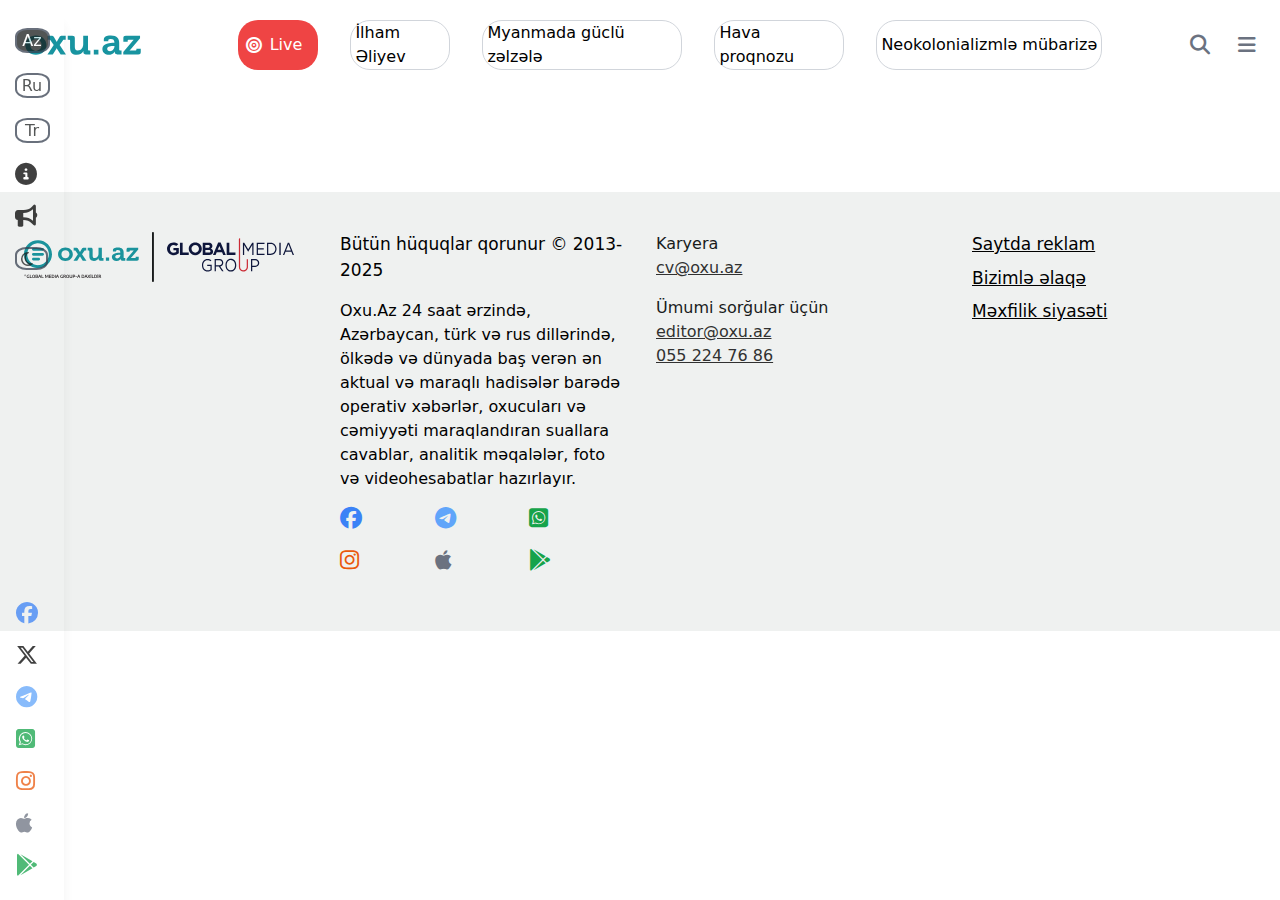
<file: index.htm>
<!DOCTYPE html>
<html lang="en">

<head>
    <meta charset="UTF-8" />
    <meta name="viewport" content="width=device-width, initial-scale=1.0" />
    <title>Oxu-Az</title>
    <link rel="stylesheet" href="src/output.css" />
    <link rel="shortcut icon" href="oxuaz.ico" type="image/x-icon" />
    <link rel="stylesheet" href="https://cdnjs.cloudflare.com/ajax/libs/font-awesome/6.7.2/css/all.min.css"
        integrity="sha512-Evv84Mr4kqVGRNSgIGL/F/aIDqQb7xQ2vcrdIwxfjThSH8CSR7PBEakCr51Ck+w+/U6swU2Im1vVX0SVk9ABhg=="
        crossorigin="anonymous" referrerpolicy="no-referrer" />

        <style>
         #desktopBars{
            display: none;
         }
         #desktopBars.show {
            display: block;
        }
        </style>
</head>

<body>
        <header class="fixed top-0 left-0 right-0 z-50 py-1 bg-white">
            <div class="container mx-auto flex items-center justify-between p-4">
                <a rel="noopener noreferrer" href="#" aria-label="Back to homepage" class="p-2">
                    <img class="max-w-[118px]" src="img/oxu.logo.svg" alt="logo" />
                </a>

                    <ul class="flex overflow-scroll-x overflow-auto gap-8 max-scr:gap-3 max-md:hidden" style="scrollbar-width: none;">
                        <li class="flex">
                            <a rel="noopener noreferrer" href="#" class="px-2 rounded-[20px] py-1 bg-red-500 text-white flex items-center">
                                <i class="fa-solid fa-bullseye"></i>
                                <span class="px-2">Live</span>
                            </a>
                        </li>
                        <li class="flex">
                            <a rel="noopener noreferrer" href="#" class="flex px-1 items-center max-w-[100px] justify-center max-lg:w-[130px] max-xl:w-[180px] border rounded-[20px] border-gray-300">İlham Əliyev</a>
                        </li>
                        <li class="flex">
                            <a rel="noopener noreferrer" href="#" class="flex px-1 items-center max-w-[200px] justify-center max-lg:w-[230px] max-xl:w-[260px] border rounded-[20px] border-gray-300">Myanmada güclü zəlzələ</a>
                        </li>
                        <li class="flex">
                            <a rel="noopener noreferrer" href="#" class="flex px-1 items-center max-w-[130px] justify-center max-lg:w-[160px] max-xl:w-[180px] border rounded-[20px] border-gray-300">Hava proqnozu</a>
                        </li>
                        <li class="flex">
                            <a rel="noopener noreferrer" href="#" class="flex px-1 items-center max-w-[230px] justify-center max-lg:w-[260px] max-xl:w-[280px] border rounded-[20px] border-gray-300">Neokolonializmlə mübarizə</a>
                        </li>
                    </ul>

                    <div class="gap-5 text-[20px] text-gray-500 flex-shrink-0 items-center lg:flex max-md:hidden">
                        <i class="fa-solid fa-magnifying-glass"></i>
            
                        <button id="barsChange1" onclick="openDesktopBars()" class="cursor-pointer">
                            <i class="fa-solid px-2 fa-bars"></i>
                        </button>
                    
                        <button id="barsChange2" onclick="closeDesktopBars()" class="cursor-pointer hidden">
                            <i class="fa-solid px-2 fa-xmark"></i>
                        </button>
                    </div>

                    <div class="md:hidden items-center flex gap-4 p-4">
                         <i class="fa-solid fa-magnifying-glass text-xl text-gray-600"></i>
                         <a class="border-2 border-gray-700 rounded-[35%] w-[33px] h-[23px] px-1 flex justify-start items-center text-[#191C1C] hover:bg-[#191C1C] hover:text-white transition-all"
                         href="#">
                         Az
                        </a>
                        <button id="barsMobile1" onclick="openMobileMenu()" class="cursor-pointer text-2xl text-gray-600">
                            <i class="fa-solid fa-bars"></i>
                        </button>
                    
                        <button id="barsMobile2" onclick="closeMobileMenu()" class="cursor-pointer hidden text-2xl text-gray-600">
                            <i class="fa-solid fa-xmark"></i>
                        </button>
                    </div>

            </div>

            <div id="desktopBars" class="p-10 max-md:hidden">
                <ul class="grid grid-cols-6 max-scr:grid-cols-3 max-sm:grid-cols-2 gap-5 py-[5px] px-[16px] text-[#051d39] transition-all duration-500 ease-in-out container mx-auto mb-16">
                    <a class="rounded-[30px] text-[16px] p-2 flex items-center justify-center border border-gray-300 font-[600] transition-all hover:bg-gray-200" href=""><li>Ana səhifə</li></a>
                    <a class="rounded-[30px] text-[16px] p-2 flex items-center justify-center border border-gray-300 font-[600] transition-all hover:bg-gray-200" href=""><li>Siyasət</li></a>
                    <a class="rounded-[30px] text-[16px] p-2 flex items-center justify-center border border-gray-300 font-[600] transition-all hover:bg-gray-200" href=""><li>İqtisadiyyat</li></a>
                    <a class="rounded-[30px] text-[16px] p-2 flex items-center justify-center border border-gray-300 font-[600] transition-all hover:bg-gray-200" href=""><li>Cəmiyyət</li></a>
                    <a class="rounded-[30px] text-[16px] p-2 flex items-center justify-center border border-gray-300 font-[600] transition-all hover:bg-gray-200" href=""><li>Ordu</li></a>
                    <a class="rounded-[30px] text-[16px] p-2 flex items-center justify-center border border-gray-300 font-[600] transition-all hover:bg-gray-200" href=""><li>Şou-biznes</li></a>
                    <a class="rounded-[30px] text-[16px] p-2 flex items-center justify-center border border-gray-300 font-[600] transition-all hover:bg-gray-200" href=""><li>Kriminal</li></a>
                    <a class="rounded-[30px] text-[16px] p-2 flex items-center justify-center border border-gray-300 font-[600] transition-all hover:bg-gray-200" href=""><li>İdman</li></a>
                    <a class="rounded-[30px] text-[16px] p-2 flex items-center justify-center border border-gray-300 font-[600] transition-all hover:bg-gray-200" href=""><li>Mədəniyyət</li></a>
                    <a class="rounded-[30px] text-[16px] p-2 flex items-center justify-center border border-gray-300 font-[600] transition-all hover:bg-gray-200" href=""><li>Dünya</li></a>
                    <a class="rounded-[30px] text-[16px] p-2 flex items-center justify-center border border-gray-300 font-[600] transition-all hover:bg-gray-200" href=""><li>Hadisə</li></a>
                    <a class="rounded-[30px] text-[16px] p-2 flex items-center justify-center border border-gray-300 font-[600] transition-all hover:bg-gray-200" href=""><li>Müsahibə</li></a>
                    <a class="rounded-[30px] text-[16px] p-2 flex items-center justify-center border border-gray-300 font-[600] transition-all hover:bg-gray-200" href=""><li>Turizm</li></a>
                    <a class="rounded-[30px] text-[16px] p-2 flex items-center justify-center border border-gray-300 font-[600] transition-all hover:bg-gray-200" href=""><li>İKT</li></a>
                    <a class="rounded-[30px] text-[16px] p-2 flex items-center justify-center border border-gray-300 font-[600] transition-all hover:bg-gray-200" href=""><li>Baku TV</li></a>
                    <a class="rounded-[30px] text-[16px] p-2 flex items-center justify-center border border-gray-300 font-[600] transition-all hover:bg-gray-200" href=""><li>CineMastercard</li></a>
                    <a class="rounded-[30px] text-[16px] p-2 flex items-center justify-center border border-gray-300 font-[600] transition-all hover:bg-gray-200" href=""><li>Digər</li></a>
                    <a class="rounded-[30px] text-[16px] p-2 flex items-center justify-center border border-gray-300 font-[600] transition-all hover:bg-gray-200" href=""><li>Maraqlı</li></a>
                </ul>

                <div class="flex max-xs:flex-wrap items-center justify-between ml-10">
                    <div>
                        <h3 class="text-[#191c1c] font-[600]">Karyera</h3>
                        <a class="text-[#313131]" href="">cv@oxu.az</a>
                    </div>
                    <div>
                        <h3 class="text-[#191c1c] font-[600]">Ümumi sorğular üçün</h3>
                        <p class="text-[#313131]">
                            <a href="">editor@oxu.az</a>,
                            <a href="">055 224 76 86</a>,
                        </p>
                    </div>
                </div>

            </div>

            <div id="openClose"
            class="h-full w-full p-4 fixed z-50 bottom-[-100%] bg-white transition-all duration-500 ease-in-out md:hidden">
            
            <div onclick="closeMobileMenu()" class="flex container py-5 mx-auto items-center justify-between  text-[22px] text-gray-600">
                <div>
                    <a href="">
                        <img class="max-w-[90px]" src="img/oxu.logo.svg" alt="logos" />
                    </a>
                </div>
                <div class="flex items-center gap-6 justify-center">
                    <a class="border-2 border-gray-700 rounded-[35%] w-[28px] h-[18px] px-1 flex justify-start items-center text-[#191C1C] hover:bg-[#191C1C] hover:text-white transition-all"
                    href="">
                    <i class="fa-regular text-sm fa-moon"></i>
                   </a>
                    <i class="fa-solid fa-xmark"></i>
                </div>
            </div>

            <div class="items-center flex max-xs:flex-wrap justify-center gap-6">
                <a href=""><i class="fa-brands text-blue-500 text-[22px] mb-5 fa-facebook"></i></a>
                <a href=""><i class="fa-brands text-black text-[22px] mb-5 fa-x-twitter"></i></a>
                <a href=""><i class="fa-brands text-blue-400 text-[22px] mb-5 fa-telegram"></i></a>
                <a href=""><i class="fa-brands text-green-600 text-[22px] mb-5 fa-square-whatsapp"></i></a>
                <a href=""><i class="fa-brands text-orange-600 text-[22px] mb-5 fa-instagram"></i></a>
            </div>

           
        <ul class="grid grid-cols-6 max-scr:grid-cols-3 gap-5 py-[5px] max-sm:grid-cols-2 px-[16px] text-[#051d39] container mx-auto mb-16">
            <a class="rounded-[30px] text-[16px] max-xs:text-[12px] max-xs:p-[2px] p-2 flex items-center justify-center border border-gray-300 font-[600] hover:bg-gray-200" href=""><li>Ana səhifə</li></a>
            <a class="rounded-[30px] text-[16px] max-xs:text-[12px] max-xs:p-[2px] p-2 flex items-center justify-center border border-gray-300 font-[600] hover:bg-gray-200" href=""><li>Siyasət</li></a>
            <a class="rounded-[30px] text-[16px] max-xs:text-[12px] max-xs:p-[2px] p-2 flex items-center justify-center border border-gray-300 font-[600] hover:bg-gray-200" href=""><li>İqtisadiyyat</li></a>
            <a class="rounded-[30px] text-[16px] max-xs:text-[12px] max-xs:p-[2px] p-2 flex items-center justify-center border border-gray-300 font-[600] hover:bg-gray-200" href=""><li>Cəmiyyət</li></a>
            <a class="rounded-[30px] text-[16px] max-xs:text-[12px] max-xs:p-[2px] p-2 flex items-center justify-center border border-gray-300 font-[600] hover:bg-gray-200" href=""><li>Ordu</li></a>
            <a class="rounded-[30px] text-[16px] max-xs:text-[12px] max-xs:p-[2px] p-2 flex items-center justify-center border border-gray-300 font-[600] hover:bg-gray-200" href=""><li>Şou-biznes</li></a>
            <a class="rounded-[30px] text-[16px] max-xs:text-[12px] max-xs:p-[2px] p-2 flex items-center justify-center border border-gray-300 font-[600] hover:bg-gray-200" href=""><li>Kriminal</li></a>
            <a class="rounded-[30px] text-[16px] max-xs:text-[12px] max-xs:p-[2px] p-2 flex items-center justify-center border border-gray-300 font-[600] hover:bg-gray-200" href=""><li>İdman</li></a>
            <a class="rounded-[30px] text-[16px] max-xs:text-[12px] max-xs:p-[2px] p-2 flex items-center justify-center border border-gray-300 font-[600] hover:bg-gray-200" href=""><li>Mədəniyyət</li></a>
            <a class="rounded-[30px] text-[16px] max-xs:text-[12px] max-xs:p-[2px] p-2 flex items-center justify-center border border-gray-300 font-[600] hover:bg-gray-200" href=""><li>Dünya</li></a>
            <a class="rounded-[30px] text-[16px] max-xs:text-[12px] max-xs:p-[2px] p-2 flex items-center justify-center border border-gray-300 font-[600] hover:bg-gray-200" href=""><li>Hadisə</li></a>
            <a class="rounded-[30px] text-[16px] max-xs:text-[12px] max-xs:p-[2px] p-2 flex items-center justify-center border border-gray-300 font-[600] hover:bg-gray-200" href=""><li>Müsahibə</li></a>
            <a class="rounded-[30px] text-[16px] max-xs:text-[12px] max-xs:p-[2px] p-2 flex items-center justify-center border border-gray-300 font-[600] hover:bg-gray-200" href=""><li>Turizm</li></a>
            <a class="rounded-[30px] text-[16px] max-xs:text-[12px] max-xs:p-[2px] p-2 flex items-center justify-center border border-gray-300 font-[600] hover:bg-gray-200" href=""><li>İKT</li></a>
            <a class="rounded-[30px] text-[16px] max-xs:text-[12px] max-xs:p-[2px] p-2 flex items-center justify-center border border-gray-300 font-[600] hover:bg-gray-200" href=""><li>Baku TV</li></a>
            <a class="rounded-[30px] text-[16px] max-xs:text-[12px] max-xs:p-[4px] p-2 flex items-center justify-center border border-gray-300 font-[600] hover:bg-gray-200" href=""><li>CineMastercard</li></a>
            <a class="rounded-[30px] text-[16px] max-xs:text-[12px] max-xs:p-[2px] p-2 flex items-center justify-center border border-gray-300 font-[600] hover:bg-gray-200" href=""><li>Digər</li></a>
            <a class="rounded-[30px] text-[16px] max-xs:text-[12px] max-xs:p-[2px] p-2 flex items-center justify-center border border-gray-300 font-[600] hover:bg-gray-200" href=""><li>Maraqlı</li></a>
        </ul>

        <div class="grid grid-cols-3 gap-8 text-gray-500">
            <div class="bg-[#e8e8e8] max-w-[100px] max-xs:w-[80px] rounded-lg p-2">
              <div class="flex items-center justify-center p-2">
                <i class="fa-solid fa-circle-info"></i>
              </div>
                <p class="text-center max-xs:text-[12px]">Haqqımızda</p>
            </div>

            <div class="bg-[#e8e8e8] max-w-[100px] max-xs:w-[80px] rounded-lg p-2">
                <div class="flex items-center justify-center p-2">
                    <i class="fa-solid fa-bullhorn"></i>
                </div>
                <p class="text-center">Reklam</p>
            </div>
            
            <div class="bg-[#e8e8e8] max-w-[100px] max-xs:w-[70px] rounded-lg p-2">
                <div class="flex items-center justify-center p-2">
                    <i class="fa-solid fa-phone"></i>
                </div>
                <p class="text-center">Əlaqə</p>
            </div>
        </div>

        </div>
            

        </header>

        <main>
            <div class="w-16 fixed top-3 h-screen max-md:hidden left-0 right-0 z-50 opacity-75 shadow-lg p-4 flex items-center justify-between flex-col gap-4">
               <div>
                    <a class="border-2 mb-5 border-gray-700 rounded-[35%] w-[35px] h-[25px] flex justify-center items-center bg-[#191C1C] text-white"
                    href="#">Az</a>
                    <a class="border-2 mb-5 border-gray-700 rounded-[35%] w-[35px] h-[25px] flex justify-center items-center text-[#191C1C] hover:bg-[#191C1C] hover:text-white transition-all"
                        href="">Ru</a>
                    <a class="border-2 mb-5 border-gray-700 rounded-[35%] w-[35px] h-[25px] flex justify-center items-center text-[#191C1C] hover:bg-[#191C1C] hover:text-white transition-all"
                        href="">Tr</a>
                    <i class="fa-solid text-[22px] cursor-pointer mb-5 fa-circle-info"></i>
                    <i class="fa-solid text-[22px] cursor-pointer mb-5 fa-bullhorn"></i>
                    <a class="border-2 mb-5 border-gray-700 rounded-[35%] w-[33px] h-[23px] px-1 flex justify-start items-center text-[#191C1C] hover:bg-[#191C1C] hover:text-white transition-all"
                        href="">
                        <i class="fa-regular fa-moon"></i>
                    </a>
               </div>
               <div>
                    <a href=""><i class="fa-brands text-blue-500 text-[22px] mb-5 fa-facebook"></i></a>
                    <a href=""><i class="fa-brands text-black text-[22px] mb-5 fa-x-twitter"></i></a>
                    <a href=""><i class="fa-brands text-blue-400 text-[22px] mb-5 fa-telegram"></i></a>
                    <a href=""><i class="fa-brands text-green-600 text-[22px] mb-5 fa-square-whatsapp"></i></a>
                    <a href=""><i class="fa-brands text-orange-600 text-[22px] mb-5 fa-instagram"></i></a>
                    <a href=""><i class="fa-brands text-gray-500 text-[22px] mb-5 fa-apple"></i></a>
                    <a href=""><i class="fa-brands text-green-600 text-[22px] mb-5 fa-google-play"></i></a>
               </div>
            </div>
            
            <section id="cards" class="max-w-[1200px] flex items-center justify-center gap-7 flex-wrap my-24 mx-auto">
                <!--bura menim cardlarm gelecek, admine elave etdiyim cardlarimm-->
            </section>

        </main>

        <footer class="px-6 py-10 mt-10 bg-[#eff1f0] dark:text-gray-800">
            <div class="container grid grid-cols-4 mx-auto gap-8 max-lg:grid-cols-2 max-sm:grid-cols-1">
               <a href="#">
                <img class="max-w-[270px]" src="img/footer-logo.svg" alt="footer-logo" />
               </a>

                <div class="flex flex-col space-y-4">
                    <h2 class="text-[17px]">Bütün hüquqlar qorunur &copy; 2013-2025</h2>
                   
                    <div class="flex flex-col space-y-2 text-[16px] ">
                        <p class="max-w-[350px]">Oxu.Az 24 saat ərzində, Azərbaycan, türk və rus dillərində, ölkədə və dünyada baş verən ən aktual və maraqlı hadisələr barədə operativ xəbərlər, oxucuları və cəmiyyəti maraqlandıran suallara cavablar, analitik məqalələr, foto və videohesabatlar hazırlayır.</p>
                    </div>

                    <div class="grid grid-cols-3">
                        <a href=""><i class="fa-brands text-blue-500 text-[22px] mb-5 fa-facebook"></i></a>
                        <a href=""><i class="fa-brands text-blue-400 text-[22px] mb-5 fa-telegram"></i></a>
                        <a href=""><i class="fa-brands text-green-600 text-[22px] mb-5 fa-square-whatsapp"></i></a>
                        <a href=""><i class="fa-brands text-orange-600 text-[22px] mb-5 fa-instagram"></i></a>
                        <a href=""><i class="fa-brands text-gray-500 text-[22px] mb-5 fa-apple"></i></a>
                        <a href=""><i class="fa-brands text-green-600 text-[22px] mb-5 fa-google-play"></i></a>
                   </div>
                </div>

                <div class="flex flex-col space-y-4">
                        <div>
                            <h3 class="text-[#191c1c] font-[500]">Karyera</h3>
                            <a class="text-[#313131] underline" href="">cv@oxu.az</a>
                        </div>
                        <div>
                            <h3 class="text-[#191c1c] font-[500]">Ümumi sorğular üçün</h3>
                            <p class="text-[#313131] underline"><a href="">editor@oxu.az</a></p>
                            <p class="text-[#313131] underline"><a href="">055 224 76 86</a></p>
                        </div>
                </div>
                <div class="flex flex-col space-y-4">
                    <div class="flex flex-col space-y-2 text-[17px]">
                        <a class="underline" rel="noopener noreferrer" href="#">Saytda reklam</a>
                        <a class="underline" rel="noopener noreferrer" href="#">Bizimlə əlaqə</a>
                        <a class="underline" rel="noopener noreferrer" href="#">Məxfilik siyasəti</a>
                    </div>
                </div>
            </div>
        </footer>
        <script src="js/index.js"></script>
</body>

</html>
</file>
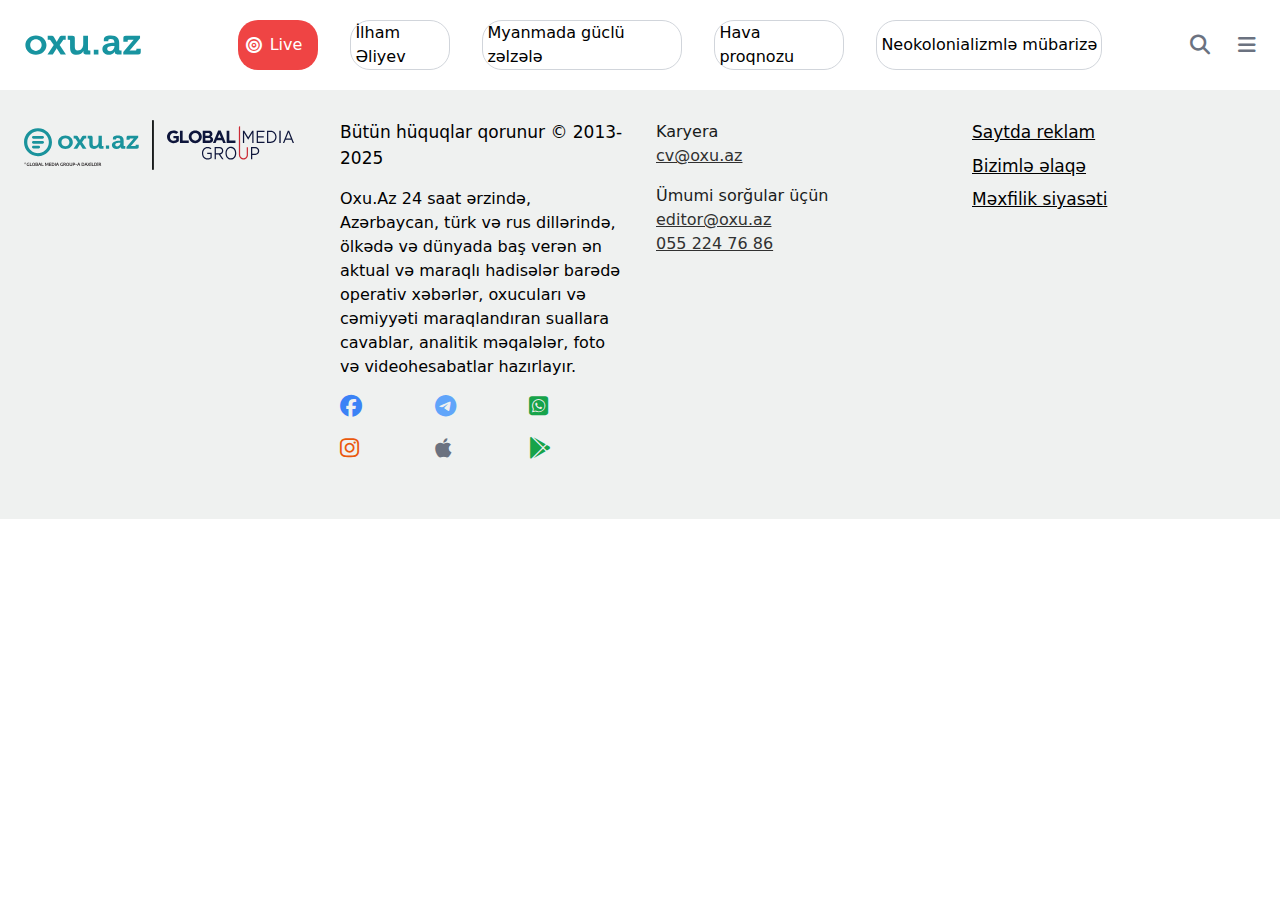
<file: details/details.htm>
<!DOCTYPE html>
<html lang="en">
<head>
    <meta charset="UTF-8" />
    <meta name="viewport" content="width=device-width, initial-scale=1.0" />
    <title>Oxu-Az</title>
    <link rel="stylesheet" href="../src/output.css" />
    <link rel="shortcut icon" href="../oxuaz.ico" type="image/x-icon" />
    <link rel="stylesheet" href="https://cdnjs.cloudflare.com/ajax/libs/font-awesome/6.7.2/css/all.min.css"
        integrity="sha512-Evv84Mr4kqVGRNSgIGL/F/aIDqQb7xQ2vcrdIwxfjThSH8CSR7PBEakCr51Ck+w+/U6swU2Im1vVX0SVk9ABhg=="
        crossorigin="anonymous" referrerpolicy="no-referrer" />

    <style>
        #desktopBars{
           display: none;
        }
        #desktopBars.show {
           display: block;
       }
       </style>
</head>
<body>
    <header class="fixed top-0 left-0 right-0 z-50 py-1 bg-white">
        <div class="container mx-auto flex items-center justify-between p-4">
            <a href="/index.htm" rel="noopener noreferrer" href="#" aria-label="Back to homepage" class="p-2">
                <img class="max-w-[118px]" src="../img/oxu.logo.svg" alt="logo" />
            </a>

                <ul class="flex overflow-scroll-x overflow-auto gap-8 max-scr:gap-3 max-md:hidden" style="scrollbar-width: none;">
                    <li class="flex">
                        <a rel="noopener noreferrer" href="#" class="px-2 rounded-[20px] py-1 bg-red-500 text-white flex items-center">
                            <i class="fa-solid fa-bullseye"></i>
                            <span class="px-2">Live</span>
                        </a>
                    </li>
                    <li class="flex">
                        <a rel="noopener noreferrer" href="#" class="flex px-1 items-center max-w-[100px] justify-center max-lg:w-[130px] max-xl:w-[180px] border rounded-[20px] border-gray-300">İlham Əliyev</a>
                    </li>
                    <li class="flex">
                        <a rel="noopener noreferrer" href="#" class="flex px-1 items-center max-w-[200px] justify-center max-lg:w-[230px] max-xl:w-[260px] border rounded-[20px] border-gray-300">Myanmada güclü zəlzələ</a>
                    </li>
                    <li class="flex">
                        <a rel="noopener noreferrer" href="#" class="flex px-1 items-center max-w-[130px] justify-center max-lg:w-[160px] max-xl:w-[180px] border rounded-[20px] border-gray-300">Hava proqnozu</a>
                    </li>
                    <li class="flex">
                        <a rel="noopener noreferrer" href="#" class="flex px-1 items-center max-w-[230px] justify-center max-lg:w-[260px] max-xl:w-[280px] border rounded-[20px] border-gray-300">Neokolonializmlə mübarizə</a>
                    </li>
                </ul>

                <div class="gap-5 text-[20px] text-gray-500 flex-shrink-0 items-center lg:flex max-md:hidden">
                    <i class="fa-solid fa-magnifying-glass"></i>
        
                    <button id="barsChange1" onclick="openDesktopBars()" class="cursor-pointer">
                        <i class="fa-solid px-2 fa-bars"></i>
                    </button>
                
                    <button id="barsChange2" onclick="closeDesktopBars()" class="cursor-pointer hidden">
                        <i class="fa-solid px-2 fa-xmark"></i>
                    </button>
                </div>

                <div class="md:hidden items-center flex gap-4 p-4">
                     <i class="fa-solid fa-magnifying-glass text-xl text-gray-600"></i>
                     <a class="border-2 border-gray-700 rounded-[35%] w-[33px] h-[23px] px-1 flex justify-start items-center text-[#191C1C] hover:bg-[#191C1C] hover:text-white transition-all"
                     href="#">
                     Az
                    </a>
                    <button id="barsMobile1" onclick="openMobileMenu()" class="cursor-pointer text-2xl text-gray-600">
                        <i class="fa-solid fa-bars"></i>
                    </button>
                
                    <button id="barsMobile2" onclick="closeMobileMenu()" class="cursor-pointer hidden text-2xl text-gray-600">
                        <i class="fa-solid fa-xmark"></i>
                    </button>
                </div>

        </div>

        <div id="desktopBars" class="p-10 max-md:hidden">
            <ul class="grid grid-cols-6 max-scr:grid-cols-3 max-sm:grid-cols-2 gap-5 py-[5px] px-[16px] text-[#051d39] transition-all duration-500 ease-in-out container mx-auto mb-16">
                <a class="rounded-[30px] text-[16px] p-2 flex items-center justify-center border border-gray-300 font-[600] transition-all hover:bg-gray-200" href=""><li>Ana səhifə</li></a>
                <a class="rounded-[30px] text-[16px] p-2 flex items-center justify-center border border-gray-300 font-[600] transition-all hover:bg-gray-200" href=""><li>Siyasət</li></a>
                <a class="rounded-[30px] text-[16px] p-2 flex items-center justify-center border border-gray-300 font-[600] transition-all hover:bg-gray-200" href=""><li>İqtisadiyyat</li></a>
                <a class="rounded-[30px] text-[16px] p-2 flex items-center justify-center border border-gray-300 font-[600] transition-all hover:bg-gray-200" href=""><li>Cəmiyyət</li></a>
                <a class="rounded-[30px] text-[16px] p-2 flex items-center justify-center border border-gray-300 font-[600] transition-all hover:bg-gray-200" href=""><li>Ordu</li></a>
                <a class="rounded-[30px] text-[16px] p-2 flex items-center justify-center border border-gray-300 font-[600] transition-all hover:bg-gray-200" href=""><li>Şou-biznes</li></a>
                <a class="rounded-[30px] text-[16px] p-2 flex items-center justify-center border border-gray-300 font-[600] transition-all hover:bg-gray-200" href=""><li>Kriminal</li></a>
                <a class="rounded-[30px] text-[16px] p-2 flex items-center justify-center border border-gray-300 font-[600] transition-all hover:bg-gray-200" href=""><li>İdman</li></a>
                <a class="rounded-[30px] text-[16px] p-2 flex items-center justify-center border border-gray-300 font-[600] transition-all hover:bg-gray-200" href=""><li>Mədəniyyət</li></a>
                <a class="rounded-[30px] text-[16px] p-2 flex items-center justify-center border border-gray-300 font-[600] transition-all hover:bg-gray-200" href=""><li>Dünya</li></a>
                <a class="rounded-[30px] text-[16px] p-2 flex items-center justify-center border border-gray-300 font-[600] transition-all hover:bg-gray-200" href=""><li>Hadisə</li></a>
                <a class="rounded-[30px] text-[16px] p-2 flex items-center justify-center border border-gray-300 font-[600] transition-all hover:bg-gray-200" href=""><li>Müsahibə</li></a>
                <a class="rounded-[30px] text-[16px] p-2 flex items-center justify-center border border-gray-300 font-[600] transition-all hover:bg-gray-200" href=""><li>Turizm</li></a>
                <a class="rounded-[30px] text-[16px] p-2 flex items-center justify-center border border-gray-300 font-[600] transition-all hover:bg-gray-200" href=""><li>İKT</li></a>
                <a class="rounded-[30px] text-[16px] p-2 flex items-center justify-center border border-gray-300 font-[600] transition-all hover:bg-gray-200" href=""><li>Baku TV</li></a>
                <a class="rounded-[30px] text-[16px] p-2 flex items-center justify-center border border-gray-300 font-[600] transition-all hover:bg-gray-200" href=""><li>CineMastercard</li></a>
                <a class="rounded-[30px] text-[16px] p-2 flex items-center justify-center border border-gray-300 font-[600] transition-all hover:bg-gray-200" href=""><li>Digər</li></a>
                <a class="rounded-[30px] text-[16px] p-2 flex items-center justify-center border border-gray-300 font-[600] transition-all hover:bg-gray-200" href=""><li>Maraqlı</li></a>
            </ul>

            <div class="flex max-xs:flex-wrap items-center justify-between ml-10">
                <div>
                    <h3 class="text-[#191c1c] font-[600]">Karyera</h3>
                    <a class="text-[#313131]" href="">cv@oxu.az</a>
                </div>
                <div>
                    <h3 class="text-[#191c1c] font-[600]">Ümumi sorğular üçün</h3>
                    <p class="text-[#313131]">
                        <a href="">editor@oxu.az</a>,
                        <a href="">055 224 76 86</a>,
                    </p>
                </div>
            </div>

        </div>

        <div id="openClose"
        class="h-full w-full p-4 fixed z-50 bottom-[-100%] bg-white transition-all duration-500 ease-in-out md:hidden">
        
        <div onclick="closeMobileMenu()" class="flex container py-5 mx-auto items-center justify-between  text-[22px] text-gray-600">
            <div>
                <a href="">
                    <img class="max-w-[90px]" src="../img/oxu.logo.svg" alt="logos" />
                </a>
            </div>
            <div class="flex items-center gap-6 justify-center">
                <a class="border-2 border-gray-700 rounded-[35%] w-[28px] h-[18px] px-1 flex justify-start items-center text-[#191C1C] hover:bg-[#191C1C] hover:text-white transition-all"
                href="">
                <i class="fa-regular text-sm fa-moon"></i>
               </a>
                <i class="fa-solid fa-xmark"></i>
            </div>
        </div>

        <div class="items-center flex max-xs:flex-wrap justify-center gap-6">
            <a href=""><i class="fa-brands text-blue-500 text-[22px] mb-5 fa-facebook"></i></a>
            <a href=""><i class="fa-brands text-black text-[22px] mb-5 fa-x-twitter"></i></a>
            <a href=""><i class="fa-brands text-blue-400 text-[22px] mb-5 fa-telegram"></i></a>
            <a href=""><i class="fa-brands text-green-600 text-[22px] mb-5 fa-square-whatsapp"></i></a>
            <a href=""><i class="fa-brands text-orange-600 text-[22px] mb-5 fa-instagram"></i></a>
        </div>

       
    <ul class="grid grid-cols-6 max-scr:grid-cols-3 gap-5 py-[5px] max-sm:grid-cols-2 px-[16px] text-[#051d39] container mx-auto mb-16">
        <a class="rounded-[30px] text-[16px] max-xs:text-[12px] max-xs:p-[2px] p-2 flex items-center justify-center border border-gray-300 font-[600] hover:bg-gray-200" href=""><li>Ana səhifə</li></a>
        <a class="rounded-[30px] text-[16px] max-xs:text-[12px] max-xs:p-[2px] p-2 flex items-center justify-center border border-gray-300 font-[600] hover:bg-gray-200" href=""><li>Siyasət</li></a>
        <a class="rounded-[30px] text-[16px] max-xs:text-[12px] max-xs:p-[2px] p-2 flex items-center justify-center border border-gray-300 font-[600] hover:bg-gray-200" href=""><li>İqtisadiyyat</li></a>
        <a class="rounded-[30px] text-[16px] max-xs:text-[12px] max-xs:p-[2px] p-2 flex items-center justify-center border border-gray-300 font-[600] hover:bg-gray-200" href=""><li>Cəmiyyət</li></a>
        <a class="rounded-[30px] text-[16px] max-xs:text-[12px] max-xs:p-[2px] p-2 flex items-center justify-center border border-gray-300 font-[600] hover:bg-gray-200" href=""><li>Ordu</li></a>
        <a class="rounded-[30px] text-[16px] max-xs:text-[12px] max-xs:p-[2px] p-2 flex items-center justify-center border border-gray-300 font-[600] hover:bg-gray-200" href=""><li>Şou-biznes</li></a>
        <a class="rounded-[30px] text-[16px] max-xs:text-[12px] max-xs:p-[2px] p-2 flex items-center justify-center border border-gray-300 font-[600] hover:bg-gray-200" href=""><li>Kriminal</li></a>
        <a class="rounded-[30px] text-[16px] max-xs:text-[12px] max-xs:p-[2px] p-2 flex items-center justify-center border border-gray-300 font-[600] hover:bg-gray-200" href=""><li>İdman</li></a>
        <a class="rounded-[30px] text-[16px] max-xs:text-[12px] max-xs:p-[2px] p-2 flex items-center justify-center border border-gray-300 font-[600] hover:bg-gray-200" href=""><li>Mədəniyyət</li></a>
        <a class="rounded-[30px] text-[16px] max-xs:text-[12px] max-xs:p-[2px] p-2 flex items-center justify-center border border-gray-300 font-[600] hover:bg-gray-200" href=""><li>Dünya</li></a>
        <a class="rounded-[30px] text-[16px] max-xs:text-[12px] max-xs:p-[2px] p-2 flex items-center justify-center border border-gray-300 font-[600] hover:bg-gray-200" href=""><li>Hadisə</li></a>
        <a class="rounded-[30px] text-[16px] max-xs:text-[12px] max-xs:p-[2px] p-2 flex items-center justify-center border border-gray-300 font-[600] hover:bg-gray-200" href=""><li>Müsahibə</li></a>
        <a class="rounded-[30px] text-[16px] max-xs:text-[12px] max-xs:p-[2px] p-2 flex items-center justify-center border border-gray-300 font-[600] hover:bg-gray-200" href=""><li>Turizm</li></a>
        <a class="rounded-[30px] text-[16px] max-xs:text-[12px] max-xs:p-[2px] p-2 flex items-center justify-center border border-gray-300 font-[600] hover:bg-gray-200" href=""><li>İKT</li></a>
        <a class="rounded-[30px] text-[16px] max-xs:text-[12px] max-xs:p-[2px] p-2 flex items-center justify-center border border-gray-300 font-[600] hover:bg-gray-200" href=""><li>Baku TV</li></a>
        <a class="rounded-[30px] text-[16px] max-xs:text-[12px] max-xs:p-[4px] p-2 flex items-center justify-center border border-gray-300 font-[600] hover:bg-gray-200" href=""><li>CineMastercard</li></a>
        <a class="rounded-[30px] text-[16px] max-xs:text-[12px] max-xs:p-[2px] p-2 flex items-center justify-center border border-gray-300 font-[600] hover:bg-gray-200" href=""><li>Digər</li></a>
        <a class="rounded-[30px] text-[16px] max-xs:text-[12px] max-xs:p-[2px] p-2 flex items-center justify-center border border-gray-300 font-[600] hover:bg-gray-200" href=""><li>Maraqlı</li></a>
    </ul>

    <div class="grid grid-cols-3 gap-8 text-gray-500">
        <div class="bg-[#e8e8e8] max-w-[100px] max-xs:w-[80px] rounded-lg p-2">
          <div class="flex items-center justify-center p-2">
            <i class="fa-solid fa-circle-info"></i>
          </div>
            <p class="text-center max-xs:text-[12px]">Haqqımızda</p>
        </div>

        <div class="bg-[#e8e8e8] max-w-[100px] max-xs:w-[80px] rounded-lg p-2">
            <div class="flex items-center justify-center p-2">
                <i class="fa-solid fa-bullhorn"></i>
            </div>
            <p class="text-center">Reklam</p>
        </div>
        
        <div class="bg-[#e8e8e8] max-w-[100px] max-xs:w-[70px] rounded-lg p-2">
            <div class="flex items-center justify-center p-2">
                <i class="fa-solid fa-phone"></i>
            </div>
            <p class="text-center">Əlaqə</p>
        </div>
    </div>

    </div>
        

    </header>

    <main class="mt-20 max-w-[1200px] mx-auto">
        <section id="detailsCards"></section>
    </main>

    <footer class="px-6 py-10 mt-10 bg-[#eff1f0] dark:text-gray-800">
        <div class="container grid grid-cols-4 mx-auto gap-8 max-lg:grid-cols-2 max-sm:grid-cols-1">
           <a href="#">
            <img class="max-w-[270px]" src="../img/footer-logo.svg" alt="footer-logo" />
           </a>

            <div class="flex flex-col space-y-4">
                <h2 class="text-[17px]">Bütün hüquqlar qorunur &copy; 2013-2025</h2>
               
                <div class="flex flex-col space-y-2 text-[16px] ">
                    <p class="max-w-[350px]">Oxu.Az 24 saat ərzində, Azərbaycan, türk və rus dillərində, ölkədə və dünyada baş verən ən aktual və maraqlı hadisələr barədə operativ xəbərlər, oxucuları və cəmiyyəti maraqlandıran suallara cavablar, analitik məqalələr, foto və videohesabatlar hazırlayır.</p>
                </div>

                <div class="grid grid-cols-3">
                    <a href=""><i class="fa-brands text-blue-500 text-[22px] mb-5 fa-facebook"></i></a>
                    <a href=""><i class="fa-brands text-blue-400 text-[22px] mb-5 fa-telegram"></i></a>
                    <a href=""><i class="fa-brands text-green-600 text-[22px] mb-5 fa-square-whatsapp"></i></a>
                    <a href=""><i class="fa-brands text-orange-600 text-[22px] mb-5 fa-instagram"></i></a>
                    <a href=""><i class="fa-brands text-gray-500 text-[22px] mb-5 fa-apple"></i></a>
                    <a href=""><i class="fa-brands text-green-600 text-[22px] mb-5 fa-google-play"></i></a>
               </div>
            </div>

            <div class="flex flex-col space-y-4">
                    <div>
                        <h3 class="text-[#191c1c] font-[500]">Karyera</h3>
                        <a class="text-[#313131] underline" href="">cv@oxu.az</a>
                    </div>
                    <div>
                        <h3 class="text-[#191c1c] font-[500]">Ümumi sorğular üçün</h3>
                        <p class="text-[#313131] underline"><a href="">editor@oxu.az</a></p>
                        <p class="text-[#313131] underline"><a href="">055 224 76 86</a></p>
                    </div>
            </div>
            <div class="flex flex-col space-y-4">
                <div class="flex flex-col space-y-2 text-[17px]">
                    <a class="underline" rel="noopener noreferrer" href="#">Saytda reklam</a>
                    <a class="underline" rel="noopener noreferrer" href="#">Bizimlə əlaqə</a>
                    <a class="underline" rel="noopener noreferrer" href="#">Məxfilik siyasəti</a>
                </div>
            </div>
        </div>
    </footer>

    <script src="../js/details.js"></script>
    <script src="../js/index.js"></script>
</body>
</html>
</file>
<file: src/output.css>
*, ::before, ::after {
  --tw-border-spacing-x: 0;
  --tw-border-spacing-y: 0;
  --tw-translate-x: 0;
  --tw-translate-y: 0;
  --tw-rotate: 0;
  --tw-skew-x: 0;
  --tw-skew-y: 0;
  --tw-scale-x: 1;
  --tw-scale-y: 1;
  --tw-pan-x:  ;
  --tw-pan-y:  ;
  --tw-pinch-zoom:  ;
  --tw-scroll-snap-strictness: proximity;
  --tw-gradient-from-position:  ;
  --tw-gradient-via-position:  ;
  --tw-gradient-to-position:  ;
  --tw-ordinal:  ;
  --tw-slashed-zero:  ;
  --tw-numeric-figure:  ;
  --tw-numeric-spacing:  ;
  --tw-numeric-fraction:  ;
  --tw-ring-inset:  ;
  --tw-ring-offset-width: 0px;
  --tw-ring-offset-color: #fff;
  --tw-ring-color: rgb(59 130 246 / 0.5);
  --tw-ring-offset-shadow: 0 0 #0000;
  --tw-ring-shadow: 0 0 #0000;
  --tw-shadow: 0 0 #0000;
  --tw-shadow-colored: 0 0 #0000;
  --tw-blur:  ;
  --tw-brightness:  ;
  --tw-contrast:  ;
  --tw-grayscale:  ;
  --tw-hue-rotate:  ;
  --tw-invert:  ;
  --tw-saturate:  ;
  --tw-sepia:  ;
  --tw-drop-shadow:  ;
  --tw-backdrop-blur:  ;
  --tw-backdrop-brightness:  ;
  --tw-backdrop-contrast:  ;
  --tw-backdrop-grayscale:  ;
  --tw-backdrop-hue-rotate:  ;
  --tw-backdrop-invert:  ;
  --tw-backdrop-opacity:  ;
  --tw-backdrop-saturate:  ;
  --tw-backdrop-sepia:  ;
  --tw-contain-size:  ;
  --tw-contain-layout:  ;
  --tw-contain-paint:  ;
  --tw-contain-style:  ;
}

::backdrop {
  --tw-border-spacing-x: 0;
  --tw-border-spacing-y: 0;
  --tw-translate-x: 0;
  --tw-translate-y: 0;
  --tw-rotate: 0;
  --tw-skew-x: 0;
  --tw-skew-y: 0;
  --tw-scale-x: 1;
  --tw-scale-y: 1;
  --tw-pan-x:  ;
  --tw-pan-y:  ;
  --tw-pinch-zoom:  ;
  --tw-scroll-snap-strictness: proximity;
  --tw-gradient-from-position:  ;
  --tw-gradient-via-position:  ;
  --tw-gradient-to-position:  ;
  --tw-ordinal:  ;
  --tw-slashed-zero:  ;
  --tw-numeric-figure:  ;
  --tw-numeric-spacing:  ;
  --tw-numeric-fraction:  ;
  --tw-ring-inset:  ;
  --tw-ring-offset-width: 0px;
  --tw-ring-offset-color: #fff;
  --tw-ring-color: rgb(59 130 246 / 0.5);
  --tw-ring-offset-shadow: 0 0 #0000;
  --tw-ring-shadow: 0 0 #0000;
  --tw-shadow: 0 0 #0000;
  --tw-shadow-colored: 0 0 #0000;
  --tw-blur:  ;
  --tw-brightness:  ;
  --tw-contrast:  ;
  --tw-grayscale:  ;
  --tw-hue-rotate:  ;
  --tw-invert:  ;
  --tw-saturate:  ;
  --tw-sepia:  ;
  --tw-drop-shadow:  ;
  --tw-backdrop-blur:  ;
  --tw-backdrop-brightness:  ;
  --tw-backdrop-contrast:  ;
  --tw-backdrop-grayscale:  ;
  --tw-backdrop-hue-rotate:  ;
  --tw-backdrop-invert:  ;
  --tw-backdrop-opacity:  ;
  --tw-backdrop-saturate:  ;
  --tw-backdrop-sepia:  ;
  --tw-contain-size:  ;
  --tw-contain-layout:  ;
  --tw-contain-paint:  ;
  --tw-contain-style:  ;
}

/*
! tailwindcss v3.4.17 | MIT License | https://tailwindcss.com
*/

/*
1. Prevent padding and border from affecting element width. (https://github.com/mozdevs/cssremedy/issues/4)
2. Allow adding a border to an element by just adding a border-width. (https://github.com/tailwindcss/tailwindcss/pull/116)
*/

*,
::before,
::after {
  box-sizing: border-box;
  /* 1 */
  border-width: 0;
  /* 2 */
  border-style: solid;
  /* 2 */
  border-color: #e5e7eb;
  /* 2 */
}

::before,
::after {
  --tw-content: '';
}

/*
1. Use a consistent sensible line-height in all browsers.
2. Prevent adjustments of font size after orientation changes in iOS.
3. Use a more readable tab size.
4. Use the user's configured `sans` font-family by default.
5. Use the user's configured `sans` font-feature-settings by default.
6. Use the user's configured `sans` font-variation-settings by default.
7. Disable tap highlights on iOS
*/

html,
:host {
  line-height: 1.5;
  /* 1 */
  -webkit-text-size-adjust: 100%;
  /* 2 */
  -moz-tab-size: 4;
  /* 3 */
  -o-tab-size: 4;
     tab-size: 4;
  /* 3 */
  font-family: ui-sans-serif, system-ui, sans-serif, "Apple Color Emoji", "Segoe UI Emoji", "Segoe UI Symbol", "Noto Color Emoji";
  /* 4 */
  font-feature-settings: normal;
  /* 5 */
  font-variation-settings: normal;
  /* 6 */
  -webkit-tap-highlight-color: transparent;
  /* 7 */
}

/*
1. Remove the margin in all browsers.
2. Inherit line-height from `html` so users can set them as a class directly on the `html` element.
*/

body {
  margin: 0;
  /* 1 */
  line-height: inherit;
  /* 2 */
}

/*
1. Add the correct height in Firefox.
2. Correct the inheritance of border color in Firefox. (https://bugzilla.mozilla.org/show_bug.cgi?id=190655)
3. Ensure horizontal rules are visible by default.
*/

hr {
  height: 0;
  /* 1 */
  color: inherit;
  /* 2 */
  border-top-width: 1px;
  /* 3 */
}

/*
Add the correct text decoration in Chrome, Edge, and Safari.
*/

abbr:where([title]) {
  -webkit-text-decoration: underline dotted;
          text-decoration: underline dotted;
}

/*
Remove the default font size and weight for headings.
*/

h1,
h2,
h3,
h4,
h5,
h6 {
  font-size: inherit;
  font-weight: inherit;
}

/*
Reset links to optimize for opt-in styling instead of opt-out.
*/

a {
  color: inherit;
  text-decoration: inherit;
}

/*
Add the correct font weight in Edge and Safari.
*/

b,
strong {
  font-weight: bolder;
}

/*
1. Use the user's configured `mono` font-family by default.
2. Use the user's configured `mono` font-feature-settings by default.
3. Use the user's configured `mono` font-variation-settings by default.
4. Correct the odd `em` font sizing in all browsers.
*/

code,
kbd,
samp,
pre {
  font-family: ui-monospace, SFMono-Regular, Menlo, Monaco, Consolas, "Liberation Mono", "Courier New", monospace;
  /* 1 */
  font-feature-settings: normal;
  /* 2 */
  font-variation-settings: normal;
  /* 3 */
  font-size: 1em;
  /* 4 */
}

/*
Add the correct font size in all browsers.
*/

small {
  font-size: 80%;
}

/*
Prevent `sub` and `sup` elements from affecting the line height in all browsers.
*/

sub,
sup {
  font-size: 75%;
  line-height: 0;
  position: relative;
  vertical-align: baseline;
}

sub {
  bottom: -0.25em;
}

sup {
  top: -0.5em;
}

/*
1. Remove text indentation from table contents in Chrome and Safari. (https://bugs.chromium.org/p/chromium/issues/detail?id=999088, https://bugs.webkit.org/show_bug.cgi?id=201297)
2. Correct table border color inheritance in all Chrome and Safari. (https://bugs.chromium.org/p/chromium/issues/detail?id=935729, https://bugs.webkit.org/show_bug.cgi?id=195016)
3. Remove gaps between table borders by default.
*/

table {
  text-indent: 0;
  /* 1 */
  border-color: inherit;
  /* 2 */
  border-collapse: collapse;
  /* 3 */
}

/*
1. Change the font styles in all browsers.
2. Remove the margin in Firefox and Safari.
3. Remove default padding in all browsers.
*/

button,
input,
optgroup,
select,
textarea {
  font-family: inherit;
  /* 1 */
  font-feature-settings: inherit;
  /* 1 */
  font-variation-settings: inherit;
  /* 1 */
  font-size: 100%;
  /* 1 */
  font-weight: inherit;
  /* 1 */
  line-height: inherit;
  /* 1 */
  letter-spacing: inherit;
  /* 1 */
  color: inherit;
  /* 1 */
  margin: 0;
  /* 2 */
  padding: 0;
  /* 3 */
}

/*
Remove the inheritance of text transform in Edge and Firefox.
*/

button,
select {
  text-transform: none;
}

/*
1. Correct the inability to style clickable types in iOS and Safari.
2. Remove default button styles.
*/

button,
input:where([type='button']),
input:where([type='reset']),
input:where([type='submit']) {
  -webkit-appearance: button;
  /* 1 */
  background-color: transparent;
  /* 2 */
  background-image: none;
  /* 2 */
}

/*
Use the modern Firefox focus style for all focusable elements.
*/

:-moz-focusring {
  outline: auto;
}

/*
Remove the additional `:invalid` styles in Firefox. (https://github.com/mozilla/gecko-dev/blob/2f9eacd9d3d995c937b4251a5557d95d494c9be1/layout/style/res/forms.css#L728-L737)
*/

:-moz-ui-invalid {
  box-shadow: none;
}

/*
Add the correct vertical alignment in Chrome and Firefox.
*/

progress {
  vertical-align: baseline;
}

/*
Correct the cursor style of increment and decrement buttons in Safari.
*/

::-webkit-inner-spin-button,
::-webkit-outer-spin-button {
  height: auto;
}

/*
1. Correct the odd appearance in Chrome and Safari.
2. Correct the outline style in Safari.
*/

[type='search'] {
  -webkit-appearance: textfield;
  /* 1 */
  outline-offset: -2px;
  /* 2 */
}

/*
Remove the inner padding in Chrome and Safari on macOS.
*/

::-webkit-search-decoration {
  -webkit-appearance: none;
}

/*
1. Correct the inability to style clickable types in iOS and Safari.
2. Change font properties to `inherit` in Safari.
*/

::-webkit-file-upload-button {
  -webkit-appearance: button;
  /* 1 */
  font: inherit;
  /* 2 */
}

/*
Add the correct display in Chrome and Safari.
*/

summary {
  display: list-item;
}

/*
Removes the default spacing and border for appropriate elements.
*/

blockquote,
dl,
dd,
h1,
h2,
h3,
h4,
h5,
h6,
hr,
figure,
p,
pre {
  margin: 0;
}

fieldset {
  margin: 0;
  padding: 0;
}

legend {
  padding: 0;
}

ol,
ul,
menu {
  list-style: none;
  margin: 0;
  padding: 0;
}

/*
Reset default styling for dialogs.
*/

dialog {
  padding: 0;
}

/*
Prevent resizing textareas horizontally by default.
*/

textarea {
  resize: vertical;
}

/*
1. Reset the default placeholder opacity in Firefox. (https://github.com/tailwindlabs/tailwindcss/issues/3300)
2. Set the default placeholder color to the user's configured gray 400 color.
*/

input::-moz-placeholder, textarea::-moz-placeholder {
  opacity: 1;
  /* 1 */
  color: #9ca3af;
  /* 2 */
}

input::placeholder,
textarea::placeholder {
  opacity: 1;
  /* 1 */
  color: #9ca3af;
  /* 2 */
}

/*
Set the default cursor for buttons.
*/

button,
[role="button"] {
  cursor: pointer;
}

/*
Make sure disabled buttons don't get the pointer cursor.
*/

:disabled {
  cursor: default;
}

/*
1. Make replaced elements `display: block` by default. (https://github.com/mozdevs/cssremedy/issues/14)
2. Add `vertical-align: middle` to align replaced elements more sensibly by default. (https://github.com/jensimmons/cssremedy/issues/14#issuecomment-634934210)
   This can trigger a poorly considered lint error in some tools but is included by design.
*/

img,
svg,
video,
canvas,
audio,
iframe,
embed,
object {
  display: block;
  /* 1 */
  vertical-align: middle;
  /* 2 */
}

/*
Constrain images and videos to the parent width and preserve their intrinsic aspect ratio. (https://github.com/mozdevs/cssremedy/issues/14)
*/

img,
video {
  max-width: 100%;
  height: auto;
}

/* Make elements with the HTML hidden attribute stay hidden by default */

[hidden]:where(:not([hidden="until-found"])) {
  display: none;
}

.container {
  width: 100%;
}

@media (min-width: 480px) {
  .container {
    max-width: 480px;
  }
}

@media (min-width: 640px) {
  .container {
    max-width: 640px;
  }
}

@media (min-width: 768px) {
  .container {
    max-width: 768px;
  }
}

@media (min-width: 1024px) {
  .container {
    max-width: 1024px;
  }
}

@media (min-width: 1062px) {
  .container {
    max-width: 1062px;
  }
}

@media (min-width: 1280px) {
  .container {
    max-width: 1280px;
  }
}

.fixed {
  position: fixed;
}

.inset-0 {
  inset: 0px;
}

.bottom-\[-100\%\] {
  bottom: -100%;
}

.left-0 {
  left: 0px;
}

.right-0 {
  right: 0px;
}

.top-0 {
  top: 0px;
}

.top-3 {
  top: 0.75rem;
}

.bottom-\[-120\%\] {
  bottom: -120%;
}

.bottom-\[-10\%\] {
  bottom: -10%;
}

.bottom-\[-110\%\] {
  bottom: -110%;
}

.top-20 {
  top: 5rem;
}

.z-50 {
  z-index: 50;
}

.z-\[999\] {
  z-index: 999;
}

.m-auto {
  margin: auto;
}

.mx-auto {
  margin-left: auto;
  margin-right: auto;
}

.my-10 {
  margin-top: 2.5rem;
  margin-bottom: 2.5rem;
}

.my-2 {
  margin-top: 0.5rem;
  margin-bottom: 0.5rem;
}

.my-24 {
  margin-top: 6rem;
  margin-bottom: 6rem;
}

.mb-1 {
  margin-bottom: 0.25rem;
}

.mb-12 {
  margin-bottom: 3rem;
}

.mb-16 {
  margin-bottom: 4rem;
}

.mb-4 {
  margin-bottom: 1rem;
}

.mb-5 {
  margin-bottom: 1.25rem;
}

.mb-8 {
  margin-bottom: 2rem;
}

.ml-10 {
  margin-left: 2.5rem;
}

.mt-10 {
  margin-top: 2.5rem;
}

.mt-2 {
  margin-top: 0.5rem;
}

.mt-20 {
  margin-top: 5rem;
}

.mt-4 {
  margin-top: 1rem;
}

.mt-5 {
  margin-top: 1.25rem;
}

.block {
  display: block;
}

.flex {
  display: flex;
}

.table {
  display: table;
}

.grid {
  display: grid;
}

.hidden {
  display: none;
}

.h-14 {
  height: 3.5rem;
}

.h-16 {
  height: 4rem;
}

.h-4 {
  height: 1rem;
}

.h-60 {
  height: 15rem;
}

.h-\[150px\] {
  height: 150px;
}

.h-\[18px\] {
  height: 18px;
}

.h-\[23px\] {
  height: 23px;
}

.h-\[25px\] {
  height: 25px;
}

.h-\[400px\] {
  height: 400px;
}

.h-\[460px\] {
  height: 460px;
}

.h-\[60px\] {
  height: 60px;
}

.h-screen {
  height: 100vh;
}

.h-full {
  height: 100%;
}

.min-h-\[65px\] {
  min-height: 65px;
}

.min-h-full {
  min-height: 100%;
}

.w-16 {
  width: 4rem;
}

.w-4 {
  width: 1rem;
}

.w-\[190px\] {
  width: 190px;
}

.w-\[200px\] {
  width: 200px;
}

.w-\[28px\] {
  width: 28px;
}

.w-\[300px\] {
  width: 300px;
}

.w-\[33px\] {
  width: 33px;
}

.w-\[35px\] {
  width: 35px;
}

.w-\[450px\] {
  width: 450px;
}

.w-\[60px\] {
  width: 60px;
}

.w-\[700px\] {
  width: 700px;
}

.w-auto {
  width: auto;
}

.w-full {
  width: 100%;
}

.max-w-\[100px\] {
  max-width: 100px;
}

.max-w-\[118px\] {
  max-width: 118px;
}

.max-w-\[1200px\] {
  max-width: 1200px;
}

.max-w-\[130px\] {
  max-width: 130px;
}

.max-w-\[200px\] {
  max-width: 200px;
}

.max-w-\[230px\] {
  max-width: 230px;
}

.max-w-\[270px\] {
  max-width: 270px;
}

.max-w-\[350px\] {
  max-width: 350px;
}

.max-w-\[700px\] {
  max-width: 700px;
}

.max-w-\[800px\] {
  max-width: 800px;
}

.max-w-\[90px\] {
  max-width: 90px;
}

.max-w-full {
  max-width: 100%;
}

.max-w-lg {
  max-width: 32rem;
}

.max-w-sm {
  max-width: 24rem;
}

.max-w-\[\] {
  max-width: ;
}

.max-w-\[150px\] {
  max-width: 150px;
}

.max-w-\[300px\] {
  max-width: 300px;
}

.max-w-\[250px\] {
  max-width: 250px;
}

.flex-shrink-0 {
  flex-shrink: 0;
}

.border-collapse {
  border-collapse: collapse;
}

@keyframes spin {
  to {
    transform: rotate(360deg);
  }
}

.animate-spin {
  animation: spin 1s linear infinite;
}

.cursor-pointer {
  cursor: pointer;
}

.grid-cols-12 {
  grid-template-columns: repeat(12, minmax(0, 1fr));
}

.grid-cols-3 {
  grid-template-columns: repeat(3, minmax(0, 1fr));
}

.grid-cols-4 {
  grid-template-columns: repeat(4, minmax(0, 1fr));
}

.grid-cols-6 {
  grid-template-columns: repeat(6, minmax(0, 1fr));
}

.flex-col {
  flex-direction: column;
}

.flex-wrap {
  flex-wrap: wrap;
}

.place-items-center {
  place-items: center;
}

.items-center {
  align-items: center;
}

.justify-start {
  justify-content: flex-start;
}

.justify-center {
  justify-content: center;
}

.justify-between {
  justify-content: space-between;
}

.gap-4 {
  gap: 1rem;
}

.gap-5 {
  gap: 1.25rem;
}

.gap-6 {
  gap: 1.5rem;
}

.gap-7 {
  gap: 1.75rem;
}

.gap-8 {
  gap: 2rem;
}

.space-x-1\.5 > :not([hidden]) ~ :not([hidden]) {
  --tw-space-x-reverse: 0;
  margin-right: calc(0.375rem * var(--tw-space-x-reverse));
  margin-left: calc(0.375rem * calc(1 - var(--tw-space-x-reverse)));
}

.space-x-2 > :not([hidden]) ~ :not([hidden]) {
  --tw-space-x-reverse: 0;
  margin-right: calc(0.5rem * var(--tw-space-x-reverse));
  margin-left: calc(0.5rem * calc(1 - var(--tw-space-x-reverse)));
}

.space-y-2 > :not([hidden]) ~ :not([hidden]) {
  --tw-space-y-reverse: 0;
  margin-top: calc(0.5rem * calc(1 - var(--tw-space-y-reverse)));
  margin-bottom: calc(0.5rem * var(--tw-space-y-reverse));
}

.space-y-4 > :not([hidden]) ~ :not([hidden]) {
  --tw-space-y-reverse: 0;
  margin-top: calc(1rem * calc(1 - var(--tw-space-y-reverse)));
  margin-bottom: calc(1rem * var(--tw-space-y-reverse));
}

.space-y-6 > :not([hidden]) ~ :not([hidden]) {
  --tw-space-y-reverse: 0;
  margin-top: calc(1.5rem * calc(1 - var(--tw-space-y-reverse)));
  margin-bottom: calc(1.5rem * var(--tw-space-y-reverse));
}

.overflow-auto {
  overflow: auto;
}

.overflow-hidden {
  overflow: hidden;
}

.overflow-y-auto {
  overflow-y: auto;
}

.rounded {
  border-radius: 0.25rem;
}

.rounded-\[13px\] {
  border-radius: 13px;
}

.rounded-\[15px\] {
  border-radius: 15px;
}

.rounded-\[20px\] {
  border-radius: 20px;
}

.rounded-\[30px\] {
  border-radius: 30px;
}

.rounded-\[35\%\] {
  border-radius: 35%;
}

.rounded-\[7px\] {
  border-radius: 7px;
}

.rounded-full {
  border-radius: 9999px;
}

.rounded-lg {
  border-radius: 0.5rem;
}

.rounded-md {
  border-radius: 0.375rem;
}

.rounded-xl {
  border-radius: 0.75rem;
}

.border {
  border-width: 1px;
}

.border-2 {
  border-width: 2px;
}

.border-4 {
  border-width: 4px;
}

.border-\[2px\] {
  border-width: 2px;
}

.border-dashed {
  border-style: dashed;
}

.border-\[\#eee\] {
  --tw-border-opacity: 1;
  border-color: rgb(238 238 238 / var(--tw-border-opacity, 1));
}

.border-black {
  --tw-border-opacity: 1;
  border-color: rgb(0 0 0 / var(--tw-border-opacity, 1));
}

.border-blue-700 {
  --tw-border-opacity: 1;
  border-color: rgb(29 78 216 / var(--tw-border-opacity, 1));
}

.border-gray-300 {
  --tw-border-opacity: 1;
  border-color: rgb(209 213 219 / var(--tw-border-opacity, 1));
}

.border-gray-500 {
  --tw-border-opacity: 1;
  border-color: rgb(107 114 128 / var(--tw-border-opacity, 1));
}

.border-gray-700 {
  --tw-border-opacity: 1;
  border-color: rgb(55 65 81 / var(--tw-border-opacity, 1));
}

.bg-\[\#191C1C\] {
  --tw-bg-opacity: 1;
  background-color: rgb(25 28 28 / var(--tw-bg-opacity, 1));
}

.bg-\[\#d1d5db\] {
  --tw-bg-opacity: 1;
  background-color: rgb(209 213 219 / var(--tw-bg-opacity, 1));
}

.bg-\[\#e8e8e8\] {
  --tw-bg-opacity: 1;
  background-color: rgb(232 232 232 / var(--tw-bg-opacity, 1));
}

.bg-\[\#eff1f0\] {
  --tw-bg-opacity: 1;
  background-color: rgb(239 241 240 / var(--tw-bg-opacity, 1));
}

.bg-blue-400 {
  --tw-bg-opacity: 1;
  background-color: rgb(96 165 250 / var(--tw-bg-opacity, 1));
}

.bg-blue-700 {
  --tw-bg-opacity: 1;
  background-color: rgb(29 78 216 / var(--tw-bg-opacity, 1));
}

.bg-blue-800 {
  --tw-bg-opacity: 1;
  background-color: rgb(30 64 175 / var(--tw-bg-opacity, 1));
}

.bg-gray-100 {
  --tw-bg-opacity: 1;
  background-color: rgb(243 244 246 / var(--tw-bg-opacity, 1));
}

.bg-red-500 {
  --tw-bg-opacity: 1;
  background-color: rgb(239 68 68 / var(--tw-bg-opacity, 1));
}

.bg-white {
  --tw-bg-opacity: 1;
  background-color: rgb(255 255 255 / var(--tw-bg-opacity, 1));
}

.bg-\[\#051D39\] {
  --tw-bg-opacity: 1;
  background-color: rgb(5 29 57 / var(--tw-bg-opacity, 1));
}

.bg-\[\#1894A0\] {
  --tw-bg-opacity: 1;
  background-color: rgb(24 148 160 / var(--tw-bg-opacity, 1));
}

.fill-current {
  fill: currentColor;
}

.object-cover {
  -o-object-fit: cover;
     object-fit: cover;
}

.p-1 {
  padding: 0.25rem;
}

.p-10 {
  padding: 2.5rem;
}

.p-2 {
  padding: 0.5rem;
}

.p-3 {
  padding: 0.75rem;
}

.p-4 {
  padding: 1rem;
}

.px-1 {
  padding-left: 0.25rem;
  padding-right: 0.25rem;
}

.px-2 {
  padding-left: 0.5rem;
  padding-right: 0.5rem;
}

.px-3 {
  padding-left: 0.75rem;
  padding-right: 0.75rem;
}

.px-6 {
  padding-left: 1.5rem;
  padding-right: 1.5rem;
}

.px-\[16px\] {
  padding-left: 16px;
  padding-right: 16px;
}

.py-1 {
  padding-top: 0.25rem;
  padding-bottom: 0.25rem;
}

.py-1\.5 {
  padding-top: 0.375rem;
  padding-bottom: 0.375rem;
}

.py-10 {
  padding-top: 2.5rem;
  padding-bottom: 2.5rem;
}

.py-12 {
  padding-top: 3rem;
  padding-bottom: 3rem;
}

.py-2 {
  padding-top: 0.5rem;
  padding-bottom: 0.5rem;
}

.py-3 {
  padding-top: 0.75rem;
  padding-bottom: 0.75rem;
}

.py-5 {
  padding-top: 1.25rem;
  padding-bottom: 1.25rem;
}

.py-6 {
  padding-top: 1.5rem;
  padding-bottom: 1.5rem;
}

.py-\[5px\] {
  padding-top: 5px;
  padding-bottom: 5px;
}

.px-\[2px\] {
  padding-left: 2px;
  padding-right: 2px;
}

.text-center {
  text-align: center;
}

.text-2xl {
  font-size: 1.5rem;
  line-height: 2rem;
}

.text-2xl\/9 {
  font-size: 1.5rem;
  line-height: 2.25rem;
}

.text-\[13px\] {
  font-size: 13px;
}

.text-\[16px\] {
  font-size: 16px;
}

.text-\[17px\] {
  font-size: 17px;
}

.text-\[20px\] {
  font-size: 20px;
}

.text-\[22px\] {
  font-size: 22px;
}

.text-\[30px\] {
  font-size: 30px;
}

.text-\[32px\] {
  font-size: 32px;
}

.text-base {
  font-size: 1rem;
  line-height: 1.5rem;
}

.text-sm {
  font-size: 0.875rem;
  line-height: 1.25rem;
}

.text-sm\/6 {
  font-size: 0.875rem;
  line-height: 1.5rem;
}

.text-xl {
  font-size: 1.25rem;
  line-height: 1.75rem;
}

.text-\[10px\] {
  font-size: 10px;
}

.text-\[5px\] {
  font-size: 5px;
}

.font-\[500\] {
  font-weight: 500;
}

.font-\[600\] {
  font-weight: 600;
}

.font-bold {
  font-weight: 700;
}

.font-medium {
  font-weight: 500;
}

.font-semibold {
  font-weight: 600;
}

.italic {
  font-style: italic;
}

.tracking-tight {
  letter-spacing: -0.025em;
}

.text-\[\#051d39\] {
  --tw-text-opacity: 1;
  color: rgb(5 29 57 / var(--tw-text-opacity, 1));
}

.text-\[\#191C1C\] {
  --tw-text-opacity: 1;
  color: rgb(25 28 28 / var(--tw-text-opacity, 1));
}

.text-\[\#191c1c\] {
  --tw-text-opacity: 1;
  color: rgb(25 28 28 / var(--tw-text-opacity, 1));
}

.text-\[\#313131\] {
  --tw-text-opacity: 1;
  color: rgb(49 49 49 / var(--tw-text-opacity, 1));
}

.text-black {
  --tw-text-opacity: 1;
  color: rgb(0 0 0 / var(--tw-text-opacity, 1));
}

.text-blue-400 {
  --tw-text-opacity: 1;
  color: rgb(96 165 250 / var(--tw-text-opacity, 1));
}

.text-blue-500 {
  --tw-text-opacity: 1;
  color: rgb(59 130 246 / var(--tw-text-opacity, 1));
}

.text-blue-700 {
  --tw-text-opacity: 1;
  color: rgb(29 78 216 / var(--tw-text-opacity, 1));
}

.text-blue-900 {
  --tw-text-opacity: 1;
  color: rgb(30 58 138 / var(--tw-text-opacity, 1));
}

.text-gray-400 {
  --tw-text-opacity: 1;
  color: rgb(156 163 175 / var(--tw-text-opacity, 1));
}

.text-gray-500 {
  --tw-text-opacity: 1;
  color: rgb(107 114 128 / var(--tw-text-opacity, 1));
}

.text-gray-600 {
  --tw-text-opacity: 1;
  color: rgb(75 85 99 / var(--tw-text-opacity, 1));
}

.text-gray-800 {
  --tw-text-opacity: 1;
  color: rgb(31 41 55 / var(--tw-text-opacity, 1));
}

.text-gray-900 {
  --tw-text-opacity: 1;
  color: rgb(17 24 39 / var(--tw-text-opacity, 1));
}

.text-green-600 {
  --tw-text-opacity: 1;
  color: rgb(22 163 74 / var(--tw-text-opacity, 1));
}

.text-orange-600 {
  --tw-text-opacity: 1;
  color: rgb(234 88 12 / var(--tw-text-opacity, 1));
}

.text-white {
  --tw-text-opacity: 1;
  color: rgb(255 255 255 / var(--tw-text-opacity, 1));
}

.text-\[\] {
  color: ;
}

.underline {
  text-decoration-line: underline;
}

.opacity-75 {
  opacity: 0.75;
}

.shadow-2xl {
  --tw-shadow: 0 25px 50px -12px rgb(0 0 0 / 0.25);
  --tw-shadow-colored: 0 25px 50px -12px var(--tw-shadow-color);
  box-shadow: var(--tw-ring-offset-shadow, 0 0 #0000), var(--tw-ring-shadow, 0 0 #0000), var(--tw-shadow);
}

.shadow-\[0_0_15px_5px\] {
  --tw-shadow: 0 0 15px 5px;
  --tw-shadow-colored: 0 0 15px 5px var(--tw-shadow-color);
  box-shadow: var(--tw-ring-offset-shadow, 0 0 #0000), var(--tw-ring-shadow, 0 0 #0000), var(--tw-shadow);
}

.shadow-lg {
  --tw-shadow: 0 10px 15px -3px rgb(0 0 0 / 0.1), 0 4px 6px -4px rgb(0 0 0 / 0.1);
  --tw-shadow-colored: 0 10px 15px -3px var(--tw-shadow-color), 0 4px 6px -4px var(--tw-shadow-color);
  box-shadow: var(--tw-ring-offset-shadow, 0 0 #0000), var(--tw-ring-shadow, 0 0 #0000), var(--tw-shadow);
}

.shadow-gray-400 {
  --tw-shadow-color: #9ca3af;
  --tw-shadow: var(--tw-shadow-colored);
}

.outline-none {
  outline: 2px solid transparent;
  outline-offset: 2px;
}

.outline-1 {
  outline-width: 1px;
}

.-outline-offset-1 {
  outline-offset: -1px;
}

.outline-gray-300 {
  outline-color: #d1d5db;
}

.filter {
  filter: var(--tw-blur) var(--tw-brightness) var(--tw-contrast) var(--tw-grayscale) var(--tw-hue-rotate) var(--tw-invert) var(--tw-saturate) var(--tw-sepia) var(--tw-drop-shadow);
}

.backdrop-blur-sm {
  --tw-backdrop-blur: blur(4px);
  -webkit-backdrop-filter: var(--tw-backdrop-blur) var(--tw-backdrop-brightness) var(--tw-backdrop-contrast) var(--tw-backdrop-grayscale) var(--tw-backdrop-hue-rotate) var(--tw-backdrop-invert) var(--tw-backdrop-opacity) var(--tw-backdrop-saturate) var(--tw-backdrop-sepia);
  backdrop-filter: var(--tw-backdrop-blur) var(--tw-backdrop-brightness) var(--tw-backdrop-contrast) var(--tw-backdrop-grayscale) var(--tw-backdrop-hue-rotate) var(--tw-backdrop-invert) var(--tw-backdrop-opacity) var(--tw-backdrop-saturate) var(--tw-backdrop-sepia);
}

.transition-all {
  transition-property: all;
  transition-timing-function: cubic-bezier(0.4, 0, 0.2, 1);
  transition-duration: 150ms;
}

.duration-500 {
  transition-duration: 500ms;
}

.ease-in-out {
  transition-timing-function: cubic-bezier(0.4, 0, 0.2, 1);
}

.placeholder\:text-gray-400::-moz-placeholder {
  --tw-text-opacity: 1;
  color: rgb(156 163 175 / var(--tw-text-opacity, 1));
}

.placeholder\:text-gray-400::placeholder {
  --tw-text-opacity: 1;
  color: rgb(156 163 175 / var(--tw-text-opacity, 1));
}

.hover\:bg-\[\#191C1C\]:hover {
  --tw-bg-opacity: 1;
  background-color: rgb(25 28 28 / var(--tw-bg-opacity, 1));
}

.hover\:bg-blue-600:hover {
  --tw-bg-opacity: 1;
  background-color: rgb(37 99 235 / var(--tw-bg-opacity, 1));
}

.hover\:bg-gray-200:hover {
  --tw-bg-opacity: 1;
  background-color: rgb(229 231 235 / var(--tw-bg-opacity, 1));
}

.hover\:text-blue-600:hover {
  --tw-text-opacity: 1;
  color: rgb(37 99 235 / var(--tw-text-opacity, 1));
}

.hover\:text-white:hover {
  --tw-text-opacity: 1;
  color: rgb(255 255 255 / var(--tw-text-opacity, 1));
}

.focus\:outline-2:focus {
  outline-width: 2px;
}

.focus\:-outline-offset-2:focus {
  outline-offset: -2px;
}

.focus\:outline-blue-700:focus {
  outline-color: #1d4ed8;
}

.focus-visible\:outline-2:focus-visible {
  outline-width: 2px;
}

.focus-visible\:outline-offset-2:focus-visible {
  outline-offset: 2px;
}

.focus-visible\:outline-blue-700:focus-visible {
  outline-color: #1d4ed8;
}

@media not all and (min-width: 1280px) {
  .max-xl\:w-\[180px\] {
    width: 180px;
  }

  .max-xl\:w-\[260px\] {
    width: 260px;
  }

  .max-xl\:w-\[280px\] {
    width: 280px;
  }
}

@media not all and (min-width: 1062px) {
  .max-scr\:grid-cols-3 {
    grid-template-columns: repeat(3, minmax(0, 1fr));
  }

  .max-scr\:gap-3 {
    gap: 0.75rem;
  }
}

@media not all and (min-width: 1024px) {
  .max-lg\:w-\[130px\] {
    width: 130px;
  }

  .max-lg\:w-\[160px\] {
    width: 160px;
  }

  .max-lg\:w-\[230px\] {
    width: 230px;
  }

  .max-lg\:w-\[260px\] {
    width: 260px;
  }

  .max-lg\:grid-cols-2 {
    grid-template-columns: repeat(2, minmax(0, 1fr));
  }
}

@media not all and (min-width: 768px) {
  .max-md\:hidden {
    display: none;
  }
}

@media not all and (min-width: 640px) {
  .max-sm\:grid-cols-1 {
    grid-template-columns: repeat(1, minmax(0, 1fr));
  }

  .max-sm\:grid-cols-2 {
    grid-template-columns: repeat(2, minmax(0, 1fr));
  }

  .max-sm\:grid-cols-4 {
    grid-template-columns: repeat(4, minmax(0, 1fr));
  }
}

@media not all and (min-width: 480px) {
  .max-xs\:w-\[70px\] {
    width: 70px;
  }

  .max-xs\:w-\[80px\] {
    width: 80px;
  }

  .max-xs\:flex-wrap {
    flex-wrap: wrap;
  }

  .max-xs\:p-\[2px\] {
    padding: 2px;
  }

  .max-xs\:p-\[4px\] {
    padding: 4px;
  }

  .max-xs\:text-\[12px\] {
    font-size: 12px;
  }
}

@media (min-width: 640px) {
  .sm\:mx-auto {
    margin-left: auto;
    margin-right: auto;
  }

  .sm\:w-full {
    width: 100%;
  }

  .sm\:max-w-sm {
    max-width: 24rem;
  }

  .sm\:text-sm\/6 {
    font-size: 0.875rem;
    line-height: 1.5rem;
  }
}

@media (min-width: 768px) {
  .md\:hidden {
    display: none;
  }
}

@media (min-width: 1024px) {
  .lg\:flex {
    display: flex;
  }

  .lg\:px-8 {
    padding-left: 2rem;
    padding-right: 2rem;
  }
}

@media (prefers-color-scheme: dark) {
  .dark\:border-blue-700 {
    --tw-border-opacity: 1;
    border-color: rgb(29 78 216 / var(--tw-border-opacity, 1));
  }

  .dark\:bg-gray-500 {
    --tw-bg-opacity: 1;
    background-color: rgb(107 114 128 / var(--tw-bg-opacity, 1));
  }

  .dark\:text-gray-600 {
    --tw-text-opacity: 1;
    color: rgb(75 85 99 / var(--tw-text-opacity, 1));
  }

  .dark\:text-gray-800 {
    --tw-text-opacity: 1;
    color: rgb(31 41 55 / var(--tw-text-opacity, 1));
  }

  .dark\:text-violet-600 {
    --tw-text-opacity: 1;
    color: rgb(124 58 237 / var(--tw-text-opacity, 1));
  }
}
</file>
